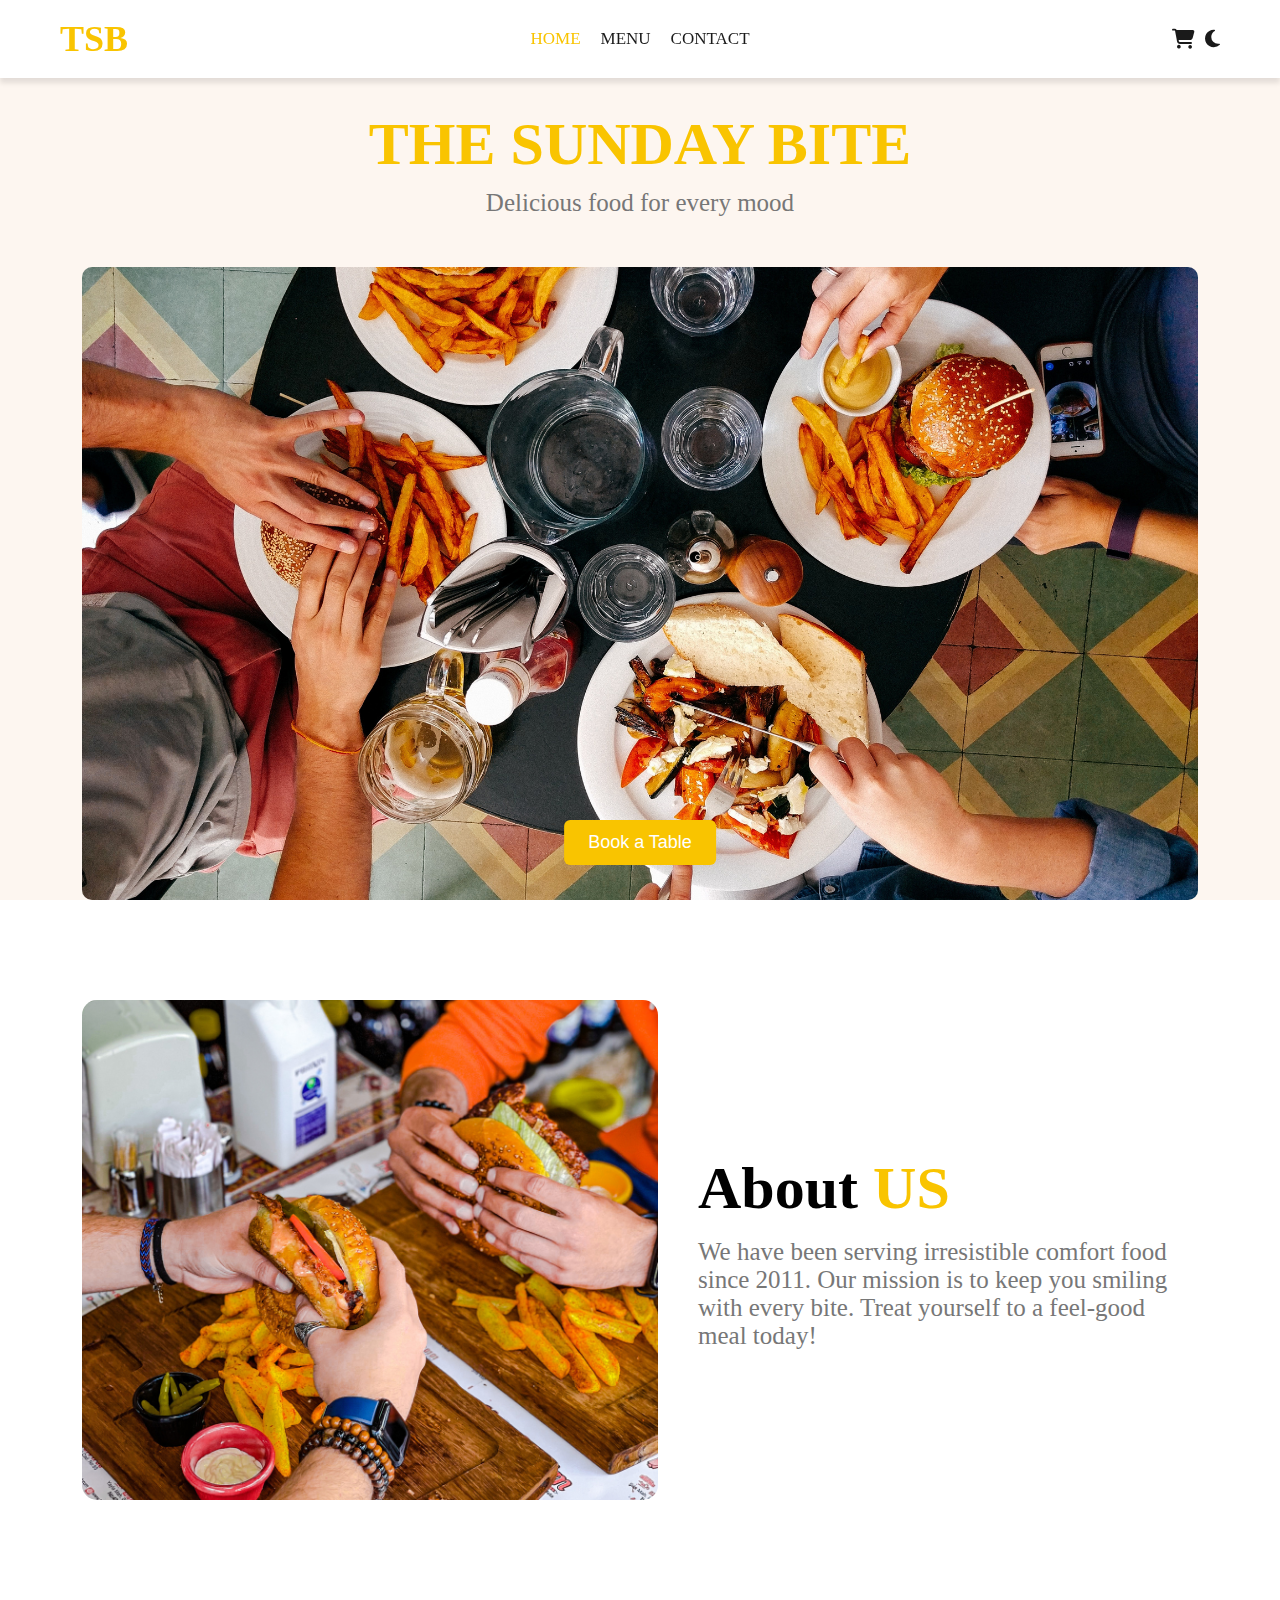
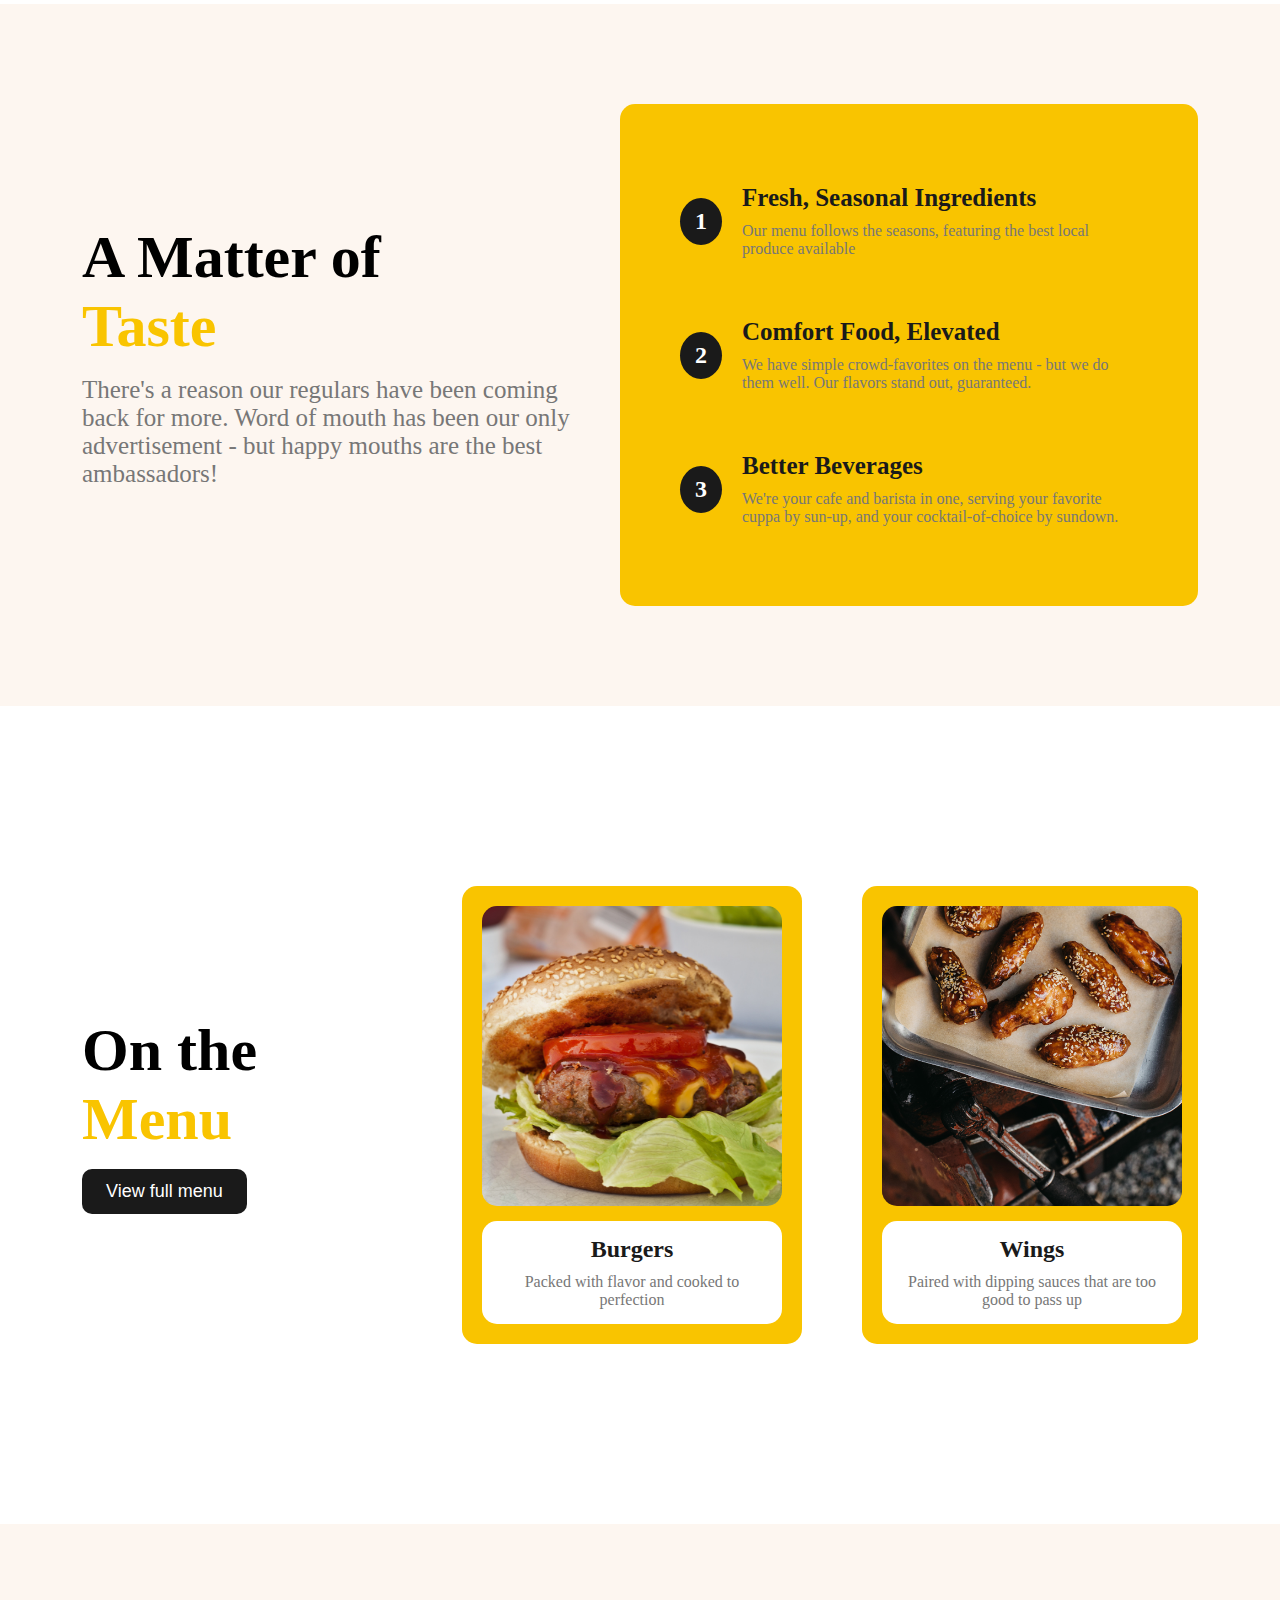
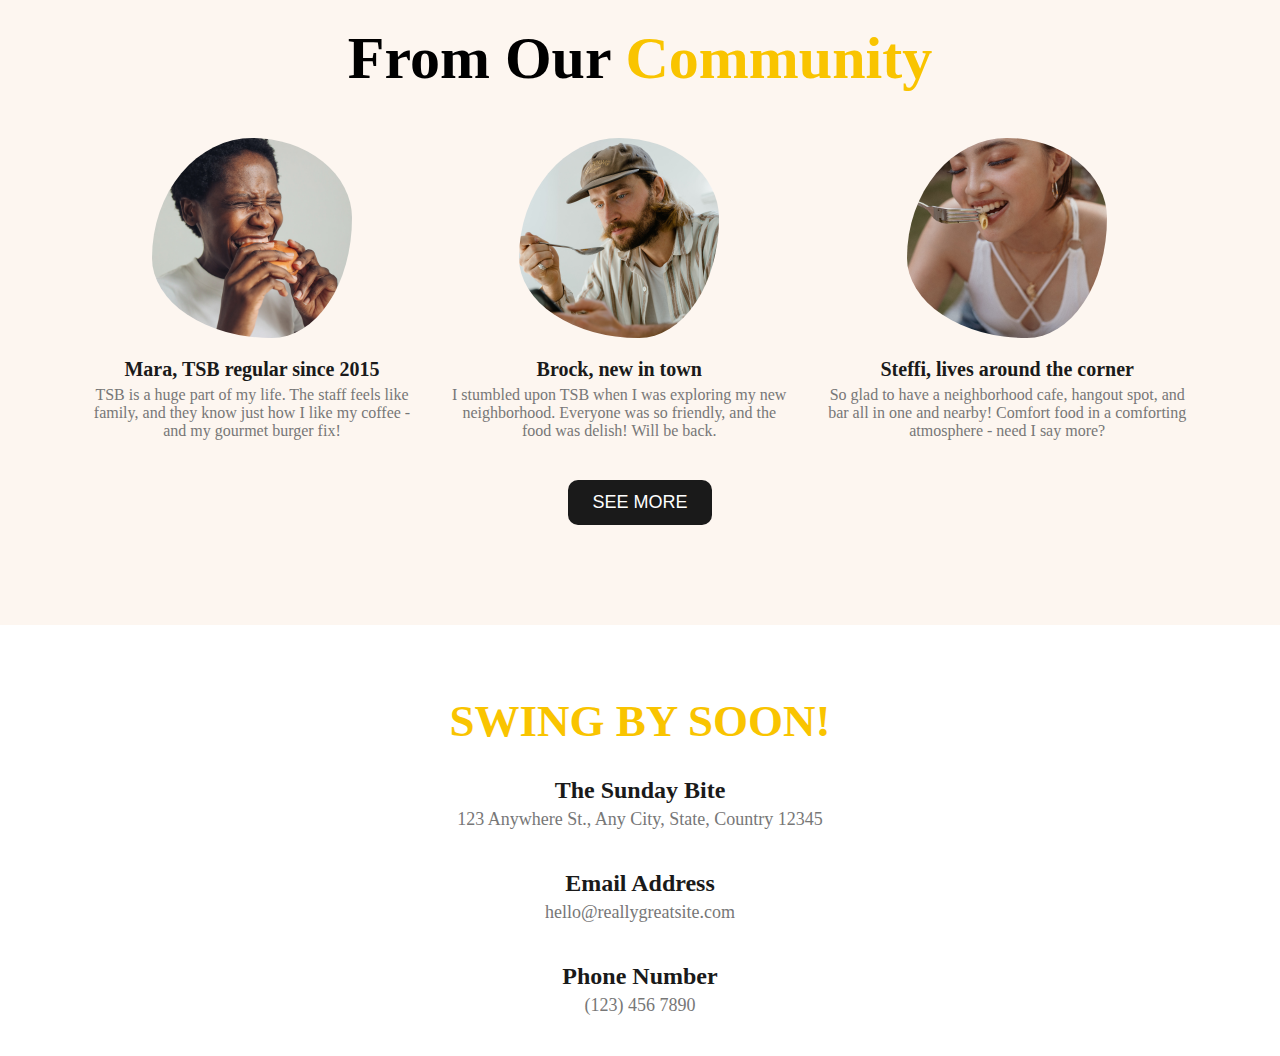
<file: index.html>
<!DOCTYPE html>
<html lang="en">

<head>
    <meta charset="UTF-8">
    <meta name="viewport" content="width=device-width, initial-scale=1.0">
    <link rel="icon" href="/images/icon.svg">
    <link rel="stylesheet" href="/styles.css">
    <link rel="stylesheet" href="https://cdnjs.cloudflare.com/ajax/libs/font-awesome/6.7.2/css/all.min.css"
        integrity="sha512-Evv84Mr4kqVGRNSgIGL/F/aIDqQb7xQ2vcrdIwxfjThSH8CSR7PBEakCr51Ck+w+/U6swU2Im1vVX0SVk9ABhg=="
        crossorigin="anonymous" referrerpolicy="no-referrer" />
    <title>TSB</title>
</head>

<body>
    <!-- Header Start -->
    <header>
        <div class="logo">TSB</div>

        <div class="burger-menu"><i class="fa-solid fa-bars"></i></div>

        <nav>
            <ul>
                <li><a href="#home" class="active">HOME</a></li>
                <li><a href="#menu">MENU</a></li>
                <li><a href="#contact">CONTACT</a></li>
            </ul>
        </nav>

        <div class="icons">
            <i class="fa-solid fa-cart-shopping"></i>
            <i class="fa-solid fa-moon"></i>
        </div>
    </header>
    <!-- Header End -->
    <!-- Main Start -->
    <main>
        <!-- Hero Section -->
        <section class="hero" id="home">
            <div class="hero-container">
                <div class="hero-text">
                    <h1>The Sunday Bite</h1>
                    <p class="main-p">Delicious food for every mood</p>
                </div>
                <div class="hero-img-container">
                    <img src="/images/hero-section.jpg" alt="Hero Image">
                    <button>Book a Table</button>
                </div>
            </div>
        </section>
        <!-- Hero Section -->
        <!-- About Section -->
        <section class="about">
            <div class="about-container">
                <div class="about-img">
                    <img src="/images/about-section.jpg" alt="About Image">
                </div>
                <div class="about-text">
                    <h2 class="heading-text">About <span>US</span></h2>
                    <p class="main-p">We have been serving irresistible comfort food since 2011. Our mission is to keep
                        you smiling
                        with every bite. Treat yourself to a feel-good meal today!</p>
                </div>
            </div>
        </section>
        <!-- About Section -->
        <!-- Taste Section -->
        <section class="taste">
            <div class="taste-container">
                <div class="taste-text">
                    <h2 class="heading-text">A Matter of <br><span>Taste</span></h2>
                    <p class="main-p">There's a reason our regulars have been coming back for more. Word of mouth has
                        been our only
                        advertisement - but happy mouths are the best ambassadors!</p>
                </div>
                <div class="taste-features">
                    <div class="taste-feature">
                        <h3>1</h3>
                        <div class="feature-text">
                            <h4>Fresh, Seasonal Ingredients</h4>
                            <p>Our menu follows the seasons, featuring the best local produce available</p>
                        </div>
                    </div>
                    <div class="taste-feature">
                        <h3>2</h3>
                        <div class="feature-text">
                            <h4>Comfort Food, Elevated</h4>
                            <p>We have simple crowd-favorites on the menu - but we do them well. Our flavors stand out,
                                guaranteed.</p>
                        </div>
                    </div>
                    <div class="taste-feature">
                        <h3>3</h3>
                        <div class="feature-text">
                            <h4>Better Beverages </h4>
                            <p>We're your cafe and barista in one, serving your favorite cuppa by sun-up, and your
                                cocktail-of-choice by sundown.</p>
                        </div>
                    </div>
                </div>
            </div>
        </section>
        <!-- Taste Section -->
        <!-- Menu Section -->
        <section class="menu" id="menu">
            <div class="menu-container">
                <div class="menu-text">
                    <h2 class="heading-text">On the <br><span>Menu</span></h2>
                    <button class="btn">View full menu</button>
                </div>
                <div class="menu-img-container">
                    <div class="menu-item-container">
                        <img src="/images/menu-section-burgers.jpg" alt="Burgers">
                        <div class="menu-img-text">
                            <h4>Burgers</h4>
                            <p>Packed with flavor and cooked to perfection</p>
                        </div>
                    </div>
                    <div class="menu-item-container">
                        <img src="/images/menu-dection-wings.jpg" alt="Wings">
                        <div class="menu-img-text">
                            <h4>Wings</h4>
                            <p>Paired with dipping sauces
                                that are too good to pass up</p>
                        </div>
                    </div>
                    <div class="menu-item-container">
                        <img src="/images/menu-section-drinks.jpg" alt="Drinks">
                        <div class="menu-img-text">
                            <h4>Drinks</h4>
                            <p>Choose from classic blends
                                and unique concoctions</p>
                        </div>
                    </div>
                </div>
            </div>
        </section>
        <!-- Menu Section -->
        <!-- Community Section -->
        <section class="community">
            <div class="community-container">
                <h2 class="heading-text">From Our <span>Community</span></h2>
                <div class="community-people">
                    <div class="community-person">
                        <img src="/images/person-1.jpg" alt="person-1">
                        <div class="community-person-text">
                            <h5>Mara, TSB regular since 2015</h5>
                            <p>TSB is a huge part of my life. The staff feels like family, and they know just how I like
                                my coffee - and my gourmet burger fix!</p>
                        </div>
                    </div>
                    <div class="community-person">
                        <img src="/images/person-2.jpg" alt="person-2">
                        <div class="community-person-text">
                            <h5>Brock, new in town</h5>
                            <p>I stumbled upon TSB when I was exploring my new neighborhood. Everyone was so friendly,
                                and the food was delish! Will be back.</p>
                        </div>
                    </div>
                    <div class="community-person">
                        <img src="/images/person-3.jpg" alt="person-3">
                        <div class="community-person-text">
                            <h5>Steffi, lives around the corner</h5>
                            <p>So glad to have a neighborhood cafe, hangout spot, and bar all in one and nearby! Comfort
                                food in a comforting atmosphere - need I say more?</p>
                        </div>
                    </div>
                </div>
                <button class="btn">SEE MORE</button>
            </div>
        </section>
        <!-- Community Section -->
    </main>
    <!-- Main End -->
    <!-- Footer Start -->
    <footer class="footer" id="contact">
        <h3>Swing by soon!</h3>
        <div class="footer-infos-container">
            <div class="footer-info">
                <h4>The Sunday Bite</h4>
                <p>123 Anywhere St., Any City, State, Country 12345</p>
            </div>
            <div class="footer-info">
                <h4>Email Address</h4>
                <p>hello@reallygreatsite.com</p>
            </div>
            <div class="footer-info">
                <h4>Phone Number</h4>
                <p>(123) 456 7890</p>
            </div>
        </div>
    </footer>
    <!-- Footer End -->
</body>
<script>
    document.querySelector('.burger-menu').onclick = () => {
        document.querySelector('nav').classList.toggle('active');
    };
</script>

</html>
</file>
<file: styles.css>
/* Root Var */
:root {
    --background-light-color: #fdf6f0;
    --background-2-light-color: #fff;
    --primary-color: #f9c400;
    --heading-color: #1a1a1a;
    --p-color: #777;
}

html {
    scroll-behavior: smooth;
}

body {
    background-color: var(--background-light-color);
    font-family: 'Times New Roman', Times, serif;
}

/* Root Var */

/* Reset */
* {
    margin: 0;
    padding: 0;
    box-sizing: border-box;
}

/* Reset */
/* Reuseable Style */
.heading-text {
    font-size: 60px;
    font-weight: bold;
    margin-bottom: 15px;
    align-items: center;
}

.heading-text span {
    color: var(--primary-color);
}

.main-p {
    font-size: 25px;
    color: var(--p-color);
    margin-top: 10px;
}

@media (max-width: 768px) {
    .heading-text {
        font-size: 50px;
    }

    .main-p {
        font-size: 18px;
    }
}

.btn {
    padding: 12px 24px;
    background-color: var(--heading-color);
    color: var(--background-2-light-color);
    border: none;
    border-radius: 10px;
    font-size: 18px;
    cursor: pointer;
    transition: all 0.3s ease-in-out;
}

.btn:hover {
    background-color: var(--primary-color);
}

/* Reuseable Style */

/* Main Start */

/* header start */
header {
    display: flex;
    justify-content: space-between;
    align-items: center;
    padding: 18px 60px;
    background-color: var(--background-2-light-color);
    position: fixed;
    width: 100%;
    top: 0;
    left: 0;
    z-index: 1000;
    box-shadow: 0 5px 5px rgba(0, 0, 0, 0.1);
}

header .logo {
    font-size: 36px;
    color: var(--primary-color);
    font-weight: bold;
    flex: 1;
}

header nav ul {
    display: flex;
    list-style: none;
    gap: 20px;
}

header nav ul li a {
    text-decoration: none;
    color: var(--heading-color);
    font-size: 17px;
    font-weight: 500;
    cursor: pointer;
    transition: all 0.3s ease-in-out;
}

header .icons {
    display: flex;
    align-items: center;
    gap: 10px;
    justify-content: flex-end;
    flex: 1;
}

header .icons i {
    font-size: 20px;
    color: var(--heading-color);
    cursor: pointer;
    transition: all 0.3s ease-in-out;
}

header .burger-menu {
    display: none;
    font-size: 20px;
    cursor: pointer;
    color: var(--heading-color);
    transition: all 0.3s ease-in-out;
}

nav ul li a:hover,
nav ul li a.active,
header .icons i:hover,
header .burger-menu:hover {
    color: var(--primary-color);
}

@media (max-width: 768px) {
    header {
        padding: 18px 20px;
    }

    header nav ul {
        display: none;
        flex-direction: column;
        position: absolute;
        top: 100%;
        left: 0;
        width: 100%;
        background-color: var(--background-2-light-color);
        padding: 20px;
        box-shadow: 0 5px 5px rgba(0, 0, 0, 0.1);
    }

    nav ul li {
        margin: 12px 0;
    }

    header nav.active ul {
        display: flex;
    }

    header .burger-menu {
        display: block;
    }
}

/* header end */
/* Hero Section Start */
.hero-container {
    height: 100vh;
    display: flex;
    flex-direction: column;
    justify-content: center;
    align-items: center;
    text-align: center;
    padding: 60px 20px 0;
}

.hero-container .hero-text {
    margin: 50px;
}

.hero-container .hero-text h1 {
    font-size: 60px;
    font-weight: bold;
    color: var(--primary-color);
    text-transform: uppercase;
}

.hero-container .hero-img-container {
    position: relative;
    flex: 1;
    width: 100%;
    max-width: 90%;
    display: flex;
    justify-content: center;
    align-items: flex-end;
    overflow: hidden;
}

.hero-container .hero-img-container img {
    width: 100%;
    height: 100%;
    object-fit: cover;
    border-radius: 10px;
}

.hero-container .hero-img-container button {
    position: absolute;
    bottom: 35px;
    left: 50%;
    transform: translateX(-50%);
    padding: 12px 24px;
    background-color: var(--primary-color);
    color: var(--background-2-light-color);
    border: none;
    border-radius: 6px;
    font-size: 18px;
    cursor: pointer;
    transition: all 0.3s ease-in-out;
}

.hero-container .hero-img-container button:hover {
    background-color: #d6a900;
}

@media (max-width: 768px) {
    .hero-container .hero-text h1 {
        font-size: 36px;
    }
}

/* Hero Section End */
/* About Section Start */
.about {
    padding: 100px 20px;
    background-color: var(--background-2-light-color);
}

.about-container {
    display: flex;
    justify-content: space-between;
    align-items: center;
    max-width: 90%;
    margin: 0 auto;
    gap: 40px;
    flex-wrap: wrap;
}

.about-container .about-text {
    flex: 1;
    min-width: 280px;
    max-width: 500px;
}

.about-container .about-img {
    flex: 1;
    min-width: 280px;
    max-width: 600px;
}

.about-container .about-img img {
    width: 100%;
    height: 500px;
    object-fit: cover;
    border-radius: 15px;
}

@media (max-width: 768px) {
    .about-container {
        flex-direction: column-reverse;
        text-align: center;
        padding: 0;
    }
}

/* About Section End */
/* Taste Section Start */
.taste {
    padding: 100px 20px;
}

.taste-container {
    display: flex;
    align-items: center;
    justify-content: space-between;
    max-width: 90%;
    margin: 0 auto;
}

.taste-container .taste-text {
    flex: 1;
    margin-right: 40px;
    min-width: 280px;
    max-width: 500px;
}

.taste-container .taste-features {
    flex: 1;
    display: flex;
    flex-wrap: wrap;
    gap: 20px;
    background-color: var(--primary-color);
    padding: 60px 40px;
    border-radius: 15px;
}

.taste-container .taste-features .taste-feature {
    display: flex;
    align-items: center;
    justify-content: center;
    margin: 20px;
}

.taste-container .taste-features .taste-feature h3 {
    font-size: 24px;
    font-weight: bold;
    color: var(--background-2-light-color);
    margin-right: 20px;
    background-color: var(--heading-color);
    padding: 10px 15px;
    border-radius: 50%;
    display: flex;
    justify-content: center;
    align-items: center;
}

.taste-container .taste-features .taste-feature h4 {
    font-size: 25px;
    font-weight: bold;
    color: var(--heading-color);
    margin-bottom: 10px;
}

.taste-container .taste-features .taste-feature p {
    font-size: 16px;
    color: var(--p-color);
}

@media (max-width: 768px) {
    .taste-container {
        flex-direction: column;
        text-align: center;
    }

    .taste-container .taste-text {
        margin-right: 0;
        margin-bottom: 25px;
    }

    .taste-container .taste-features {
        flex-direction: column;
        align-items: center;
    }

    .taste-features .taste-feature {
        flex-direction: column;
        width: 100%;
        max-width: 400px;
        margin: 10px 0;
    }

    .taste-feature h3 {
        margin-bottom: 15px;
    }

    .taste-features .taste-feature .feature-text h4 {
        font-size: 20px;
    }

    .taste-features .taste-feature .feature-text p {
        font-size: 14px;
    }
}

/* Taste Section End */
/* Menu Section Start */
.menu {
    padding: 100px 20px;
    background-color: var(--background-2-light-color);
}

.menu-container {
    max-width: 90%;
    margin: 0 auto;
    display: flex;
    justify-content: space-between;
    align-items: center;
}

.menu-text {
    flex: 1;
    min-width: 200px;
    max-width: 300px;
    margin-right: 20px;
}

.menu-img-container {
    flex: 1;
    display: flex;
    gap: 20px;
    padding: 60px 40px;
    overflow-x: auto;
    scroll-behavior: smooth;
    -webkit-overflow-scrolling: touch;
    scrollbar-width: none;
}

.menu-img-container .menu-item-container {
    display: flex;
    flex-direction: column;
    align-items: center;
    justify-content: center;
    margin: 20px;
    background-color: var(--primary-color);
    padding: 20px;
    border-radius: 15px;
    text-align: center;
}

.menu-img-container .menu-item-container img {
    width: 300px;
    height: 300px;
    object-fit: cover;
    border-radius: 15px;
}

.menu-img-container .menu-item-container .menu-img-text {
    margin-top: 15px;
    background-color: var(--background-2-light-color);
    padding: 15px;
    border-radius: 15px;
    cursor: pointer;
    transition: all 0.3 ease-in-out;
}

.menu-img-container .menu-item-container .menu-img-text:hover {
    background-color: var(--primary-color);
}

.menu-img-text h4 {
    font-size: 24px;
    font-weight: bold;
    color: var(--heading-color);
    margin-bottom: 10px;
}

.menu-img-text p {
    font-size: 16px;
    color: var(--p-color);
}

@media (max-width: 768px) {
    .menu-container {
        flex-direction: column;
        text-align: center;
    }

    .menu-text {
        margin-right: 0;
        margin-bottom: 20px;
    }

    .menu-img-container {
        flex-direction: column;
        align-items: center;
    }
}

/* Menu Section End */
/* Community Section Start */
.community {
    padding: 100px 20px;
}

.community-container {
    max-width: 90%;
    margin: 0 auto;
    display: flex;
    flex-direction: column;
    align-items: center;
    text-align: center;
}

.community-container .community-people {
    display: flex;
    justify-content: center;
    align-items: center;
    gap: 20px;
    margin: 30px 0;
}

.community-container .community-people img {
    width: 200px;
    height: 200px;
    object-fit: cover;
    display: block;
    margin: 0 auto;
    border-radius: 50% 50% 40% 60% / 60% 40% 60% 40%;

}

.community-people .community-person-text {
    margin-top: 10px;
    padding: 10px;
    text-align: center;
}

.community-people .community-person-text h5 {
    font-size: 20px;
    font-weight: bold;
    color: var(--heading-color);
    margin-bottom: 5px;
}

.community-people .community-person-text p {
    font-size: 16px;
    color: var(--p-color);
}

@media (max-width: 768px) {
    .community-people {
        flex-direction: column;
        align-items: center;
    }
}

/* Community Section End */

/* Main End */

/* Footer Start */
.footer {
    padding: 40px 20px;
    text-align: center;
    background-color: var(--background-2-light-color);
}

.footer h3 {
    font-size: 45px;
    color: var(--primary-color);
    margin: 30px 0;
    text-transform: uppercase;
}

.footer-infos-container {
    display: flex;
    justify-content: center;
    align-items: center;
    flex-direction: column;
    gap: 40px;
}

.footer-info h4 {
    font-size: 24px;
    color: var(--heading-color);
    margin-bottom: 5px;
}

.footer-info p {
    font-size: 18px;
    color: var(--p-color);
}

@media (max-width: 768px) {
    .footer h3 {
        font-size: 36px;
    }

    .footer-infos-container {
        padding: 10px 20px;
    }
}

/* Footer End */
</file>
